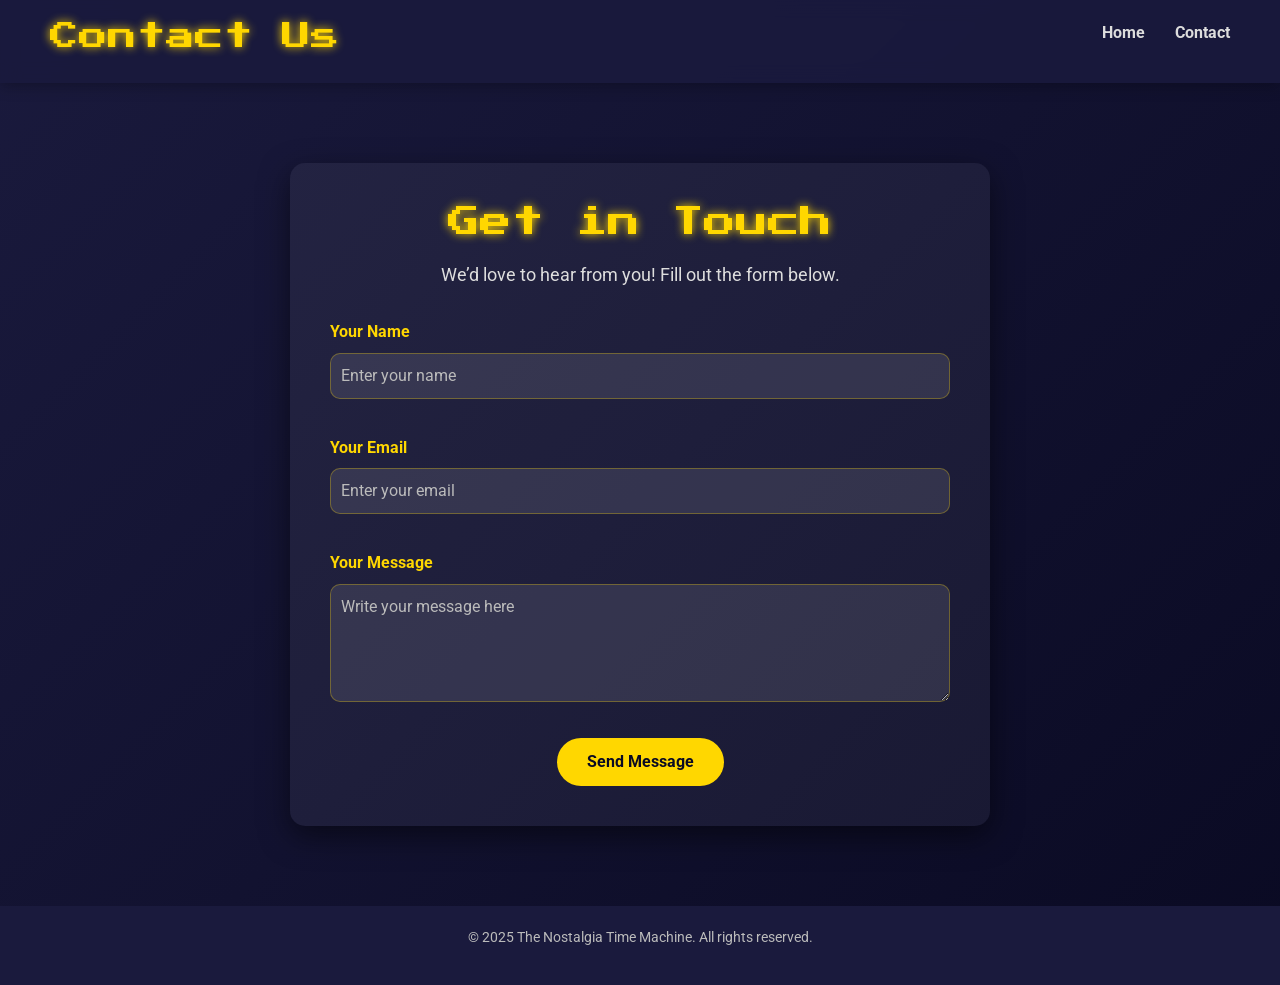
<file: templates/contact.html>
<!DOCTYPE html>
<html lang="en">
<head>
    <meta charset="UTF-8">
    <meta name="viewport" content="width=device-width, initial-scale=1.0">
    <title>Contact Us - The Nostalgia Time Machine</title>
    
    <link href="https://cdn.jsdelivr.net/npm/bootstrap@5.3.0/dist/css/bootstrap.min.css" rel="stylesheet">

    <link href="https://cdnjs.cloudflare.com/ajax/libs/font-awesome/6.0.0/css/all.min.css" rel="stylesheet">
    
    <link href="https://fonts.googleapis.com/css2?family=Press+Start+2P&family=Roboto:wght@400;700&display=swap" rel="stylesheet">
    
    <style>
        * {
            margin: 0;
            padding: 0;
            box-sizing: border-box;
        }

        body {
            background: linear-gradient(135deg, #1a1a3d, #0a0a23);
            color: #fff;
            font-family: 'Roboto', sans-serif;
            line-height: 1.6;
            min-height: 100vh;
            display: flex;
            flex-direction: column;
        }

        .header {
            display: flex;
            justify-content: space-between;
            align-items: center;
            padding: 20px 50px;
            background: rgba(26, 26, 61, 0.9);
            backdrop-filter: blur(10px);
            position: sticky;
            top: 0;
            z-index: 1000;
            box-shadow: 0 2px 15px rgba(0, 0, 0, 0.3);
        }

        .header h1 {
            font-family: 'Press Start 2P', cursive;
            font-size: 1.8rem;
            color: #FFD700;
            text-shadow: 0 0 10px #FFD700;
        }

        .header nav ul {
            list-style: none;
            display: flex;
            gap: 30px;
        }

        .header nav ul li a {
            color: #ddd;
            text-decoration: none;
            font-weight: 700;
            transition: color 0.3s;
        }

        .header nav ul li a:hover {
            color: #FFD700;
        }

        .contact-form {
            padding: 80px 20px;
            flex-grow: 1;
        }

        .contact-form .container {
            max-width: 700px;
            background: rgba(255, 255, 255, 0.05);
            padding: 40px;
            border-radius: 15px;
            box-shadow: 0 10px 30px rgba(0, 0, 0, 0.5);
            animation: fadeIn 1s ease-in;
        }

        .contact-form h2 {
            font-family: 'Press Start 2P', cursive;
            font-size: 2rem;
            color: #FFD700;
            text-shadow: 0 0 10px #FFD700;
            margin-bottom: 20px;
            text-align: center;
        }

        .contact-form p {
            font-size: 1.1rem;
            color: #ddd;
            text-align: center;
            margin-bottom: 30px;
        }

        .contact-form form {
            display: flex;
            flex-direction: column;
            gap: 20px;
        }

        .contact-form .form-label {
            font-size: 1rem;
            color: #FFD700;
            font-weight: 700;
        }

        .contact-form .form-control {
            background: rgba(255, 255, 255, 0.1);
            border: 1px solid rgba(255, 215, 0, 0.3);
            color: #fff;
            border-radius: 10px;
            padding: 10px;
            transition: border-color 0.3s, box-shadow 0.3s;
        }

        .contact-form .form-control:focus {
            border-color: #FFD700;
            box-shadow: 0 0 10px rgba(255, 215, 0, 0.5);
            outline: none;
        }

        .contact-form .form-control::placeholder {
            color: #bbb;
        }

        .contact-form .btn-primary {
            background: #FFD700;
            border: none;
            color: #0a0a23;
            font-weight: bold;
            border-radius: 25px;
            padding: 12px 30px;
            align-self: center;
            transition: background 0.3s, transform 0.1s;
        }

        .contact-form .btn-primary:hover {
            background: #ffcc00;
            transform: scale(1.05);
        }

        .modal-content {
            background: #1a1a3d;
            border: 1px solid #FFD700;
            border-radius: 15px;
            color: #fff;
        }

        .modal-header {
            border-bottom: 1px solid rgba(255, 215, 0, 0.3);
        }

        .modal-title {
            font-family: 'Press Start 2P', cursive;
            color: #FFD700;
            text-shadow: 0 0 10px #FFD700;
        }

        .modal-body {
            color: #ddd;
        }

        .modal-footer {
            border-top: 1px solid rgba(255, 215, 0, 0.3);
        }

        .modal-footer .btn-secondary {
            background: #FFD700;
            color: #0a0a23;
            border: none;
            border-radius: 25px;
            transition: background 0.3s;
        }

        .modal-footer .btn-secondary:hover {
            background: #ffcc00;
        }

        .footer {
            background: #1a1a3d;
            padding: 20px;
            text-align: center;
            margin-top: auto;
        }

        .footer p {
            color: #bbb;
            font-size: 0.9rem;
        }

        @keyframes fadeIn {
            from { opacity: 0; transform: translateY(20px); }
            to { opacity: 1; transform: translateY(0); }
        }

        @media (max-width: 768px) {
            .header {
                flex-direction: column;
                gap: 15px;
            }

            .header nav ul {
                flex-direction: column;
                gap: 15px;
                text-align: center;
            }

            .contact-form .container {
                padding: 20px;
            }

            .contact-form h2 {
                font-size: 1.5rem;
            }
        }
    </style>
</head>
<body>

    <header class="header">
        <h1>Contact Us</h1>
        <nav>
            <ul>
                <li><a href="/">Home</a></li>
                <li><a href="/contact">Contact</a></li>
            </ul>
        </nav>
    </header>

    <section class="contact-form">
        <div class="container">
            <h2>Get in Touch</h2>
            <p>We’d love to hear from you! Fill out the form below.</p>

            <form id="contactForm" action="/submit_contact" method="POST">
                <div class="mb-3">
                    <label for="name" class="form-label">Your Name</label>
                    <input type="text" id="name" name="name" class="form-control" placeholder="Enter your name" required>
                </div>
                
                <div class="mb-3">
                    <label for="email" class="form-label">Your Email</label>
                    <input type="email" id="email" name="email" class="form-control" placeholder="Enter your email" required>
                </div>

                <div class="mb-3">
                    <label for="message" class="form-label">Your Message</label>
                    <textarea id="message" name="message" class="form-control" rows="4" placeholder="Write your message here" required></textarea>
                </div>

                <button type="submit" class="btn btn-primary">Send Message</button>
            </form>
        </div>
    </section>

    <div class="modal fade" id="contactModal" tabindex="-1" aria-labelledby="contactModalLabel" aria-hidden="true">
        <div class="modal-dialog modal-dialog-centered">
            <div class="modal-content">
                <div class="modal-header">
                    <h5 class="modal-title" id="contactModalLabel">Message Status</h5>
                    <button type="button" class="btn-close btn-close-white" data-bs-dismiss="modal" aria-label="Close"></button>
                </div>
                <div class="modal-body" id="modalMessage">
                    <!-- Message will be set by JavaScript -->
                </div>
                <div class="modal-footer">
                    <button type="button" class="btn btn-secondary" data-bs-dismiss="modal">Close</button>
                </div>
            </div>
        </div>
    </div>

    
    <footer class="footer">
        <p>© 2025 The Nostalgia Time Machine. All rights reserved.</p>
    </footer>

    <script src="https://cdn.jsdelivr.net/npm/bootstrap@5.3.0/dist/js/bootstrap.bundle.min.js"></script>

    <script>
        document.getElementById('contactForm').addEventListener('submit', function(event) {
            event.preventDefault();

            const name = document.getElementById('name').value.trim();
            const email = document.getElementById('email').value.trim();
            const message = document.getElementById('message').value.trim();

            if (!name || !email || !message) {
                showModal('Please fill out all fields before submitting.', false);
                return;
            }

            const emailPattern = /^[^\s@]+@[^\s@]+\.[^\s@]+$/;
            if (!emailPattern.test(email)) {
                showModal('Please enter a valid email address.', false);
                return;
            }

            fetch('/submit_contact', {
                method: 'POST',
                headers: {
                    'Content-Type': 'application/x-www-form-urlencoded',
                },
                body: new URLSearchParams({
                    'name': name,
                    'email': email,
                    'message': message
                })
            })
            .then(response => response.json())
            .then(data => {
                if (data.success) {
                    showModal('Thank you for your message! We’ll get back to you soon.', true);
                    document.getElementById('contactForm').reset(); 
                } else {
                    showModal('There was an error submitting your message. Please try again.', false);
                }
            })
            .catch(error => {
                console.error('Error:', error);
                showModal('An unexpected error occurred. Please try again later.', false);
            });
        });

        function showModal(message, isSuccess) {
            const modalMessage = document.getElementById('modalMessage');
            modalMessage.textContent = message;
            modalMessage.style.color = isSuccess ? '#FFD700' : '#ff4444'; r
            const modal = new bootstrap.Modal(document.getElementById('contactModal'));
            modal.show();
        }
    </script>
</body>
</html>
</file>
